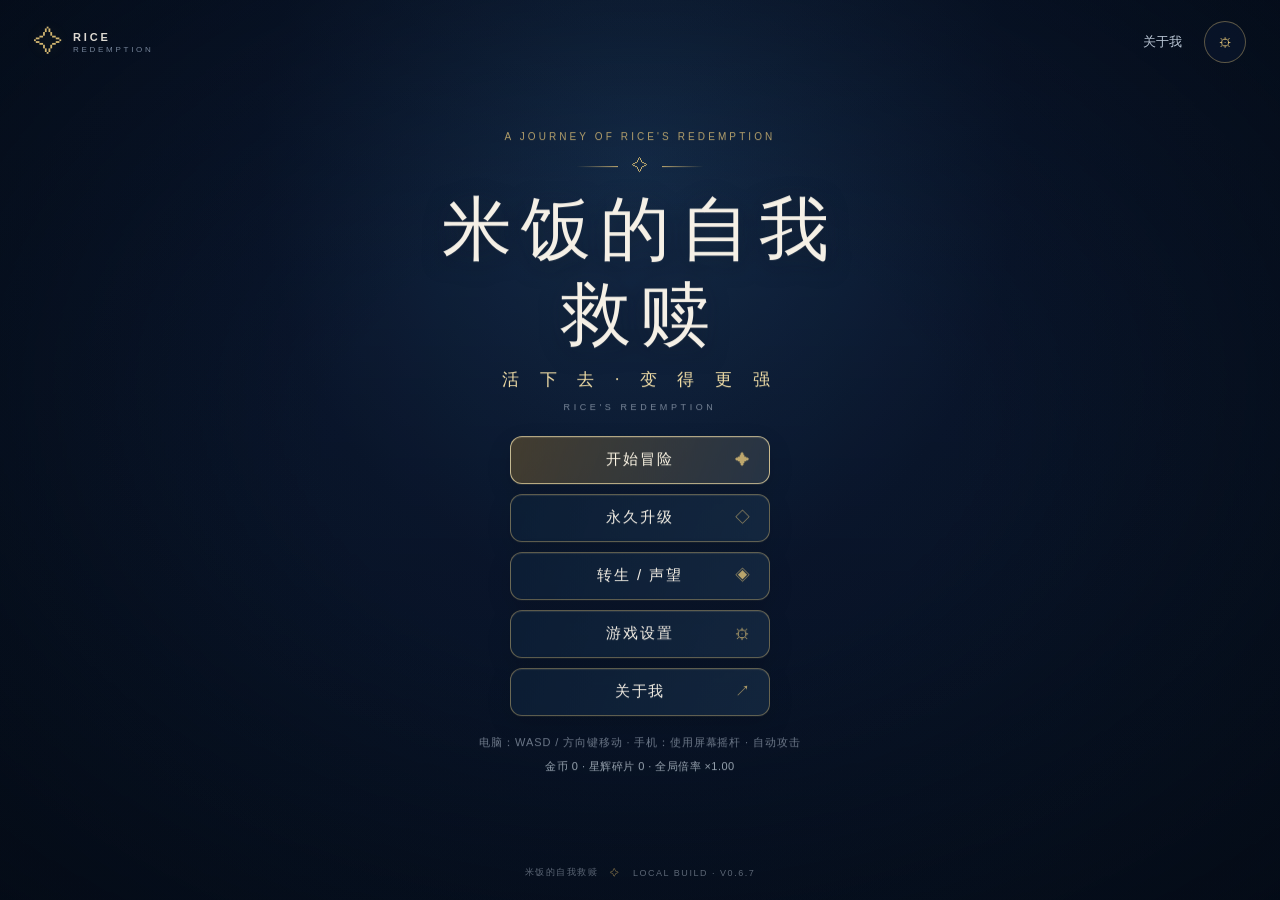
<file: index.html>
<!doctype html>
<html lang="zh-CN">
<head>
  <meta charset="utf-8">
  <meta name="viewport" content="width=device-width, initial-scale=1, maximum-scale=1, user-scalable=no, viewport-fit=cover">
  <meta name="apple-mobile-web-app-capable" content="yes">
  <meta name="apple-mobile-web-app-status-bar-style" content="black-translucent">
  <meta name="theme-color" content="#07111F">
  <meta name="description" content="米饭的自我救赎——随机升级构筑、召唤物冲撞与大运反击的生存游戏。">
  <title>米饭的自我救赎</title>
  <link rel="stylesheet" href="./styles.css">
  <script defer src="./js/save.js"></script>
  <script defer src="./js/entities.js"></script>
  <script defer src="./js/upgrades.js"></script>
  <script defer src="./js/audio.js"></script>
  <script defer src="./js/game.js"></script>
  <script defer src="./js/ui.js"></script>
  <script defer src="./js/main.js"></script>
</head>
<body>
  <canvas id="backgroundCanvas" class="background-canvas" aria-hidden="true"></canvas>
  <div class="ambient-vignette" aria-hidden="true"></div>

  <section class="orientation-prompt" aria-label="请横屏游玩">
    <div class="orientation-card">
      <div class="rotate-device-icon" aria-hidden="true"><span></span></div>
      <p class="eyebrow">LANDSCAPE RECOMMENDED</p>
      <h1>请将设备旋转至横屏</h1>
      <p class="orientation-description">《米饭的自我救赎》采用横屏全屏布局。横屏后可获得更宽阔的战场和更舒适的摇杆操作空间。</p>
      <button class="menu-button menu-button-primary orientation-action" type="button" data-action="landscape">
        <span>尝试横屏并进入全屏</span><span class="button-glyph" aria-hidden="true">↻</span>
      </button>
      <p class="orientation-footnote">若设备未自动旋转，请关闭系统的屏幕方向锁定，再手动横过手机。</p>
    </div>
  </section>

  <div class="site-shell">
    <header class="topbar">
      <a class="brand-mark" href="./index.html" aria-label="返回游戏首页">
        <span class="brand-symbol" aria-hidden="true">✧</span>
        <span class="brand-copy"><strong>RICE</strong><small>REDEMPTION</small></span>
      </a>
      <nav class="topnav" aria-label="主导航">
        <a href="./about.html">关于我</a>
        <button class="icon-button" type="button" data-action="settings" aria-label="打开设置" title="设置">⚙</button>
      </nav>
    </header>

    <main>
      <section id="menuScreen" class="menu-screen screen" aria-labelledby="gameTitle">
        <div class="menu-content">
          <p class="eyebrow">A JOURNEY OF RICE'S REDEMPTION</p>
          <div class="title-ornament" aria-hidden="true"><span></span> ✧ <span></span></div>
          <h1 id="gameTitle" class="game-title">米饭的自我救赎</h1>
          <p class="game-subtitle">活 下 去 · 变 得 更 强</p>
          <p class="title-en">RICE'S REDEMPTION</p>

          <div class="menu-buttons" aria-label="游戏菜单">
            <button class="menu-button menu-button-primary" type="button" data-action="start">
              <span>开始冒险</span><span class="button-glyph" aria-hidden="true">✦</span>
            </button>
            <button class="menu-button" type="button" data-action="shop">
              <span>永久升级</span><span class="button-glyph" aria-hidden="true">◇</span>
            </button>
            <button class="menu-button" type="button" data-action="prestige">
              <span>转生 / 声望</span><span class="button-glyph" aria-hidden="true">◈</span>
            </button>
            <button class="menu-button" type="button" data-action="settings">
              <span>游戏设置</span><span class="button-glyph" aria-hidden="true">⚙</span>
            </button>
            <a class="menu-button menu-link" href="./about.html">
              <span>关于我</span><span class="button-glyph" aria-hidden="true">↗</span>
            </a>
          </div>
          <p class="menu-hint">电脑：WASD / 方向键移动 · 手机：使用屏幕摇杆 · 自动攻击</p>
          <p id="menuSaveSummary" class="menu-save-summary">金币 0 · 星辉碎片 0 · 全局倍率 ×1.00</p>
        </div>
      </section>

      <section id="gameScreen" class="game-screen screen" hidden aria-label="游戏战斗场景">
        <div class="hud hud-top">
          <div class="hud-group hud-vitals">
            <div class="hud-stat"><span class="hud-label">生命</span><strong id="hudHealth">3 / 3</strong></div>
            <div id="hudHearts" class="heart-row" aria-label="剩余 3 颗心，共 3 颗心"><span class="heart-full">♥</span><span class="heart-full">♥</span><span class="heart-full">♥</span></div>
            <div class="hud-stat hud-exp-stat"><span class="hud-label">等级 <b id="hudLevel">1</b></span><strong id="hudExpText">0 / 20</strong></div>
            <div class="meter meter-exp"><span id="expFill" style="width:0%"></span></div>
          </div>
          <div class="hud-group hud-summary">
            <div class="hud-chip hud-gold-chip"><span>✧</span><strong id="hudGold">0</strong><small>本局金币</small><span id="hudGoldGain" class="hud-gold-gain" aria-live="polite"></span></div>
            <div class="hud-chip"><strong id="hudWave">01</strong><small>波次</small></div>
            <div class="hud-chip"><strong id="hudKills">0</strong><small>击杀</small></div>
            <div class="hud-chip hud-time-chip"><strong id="hudTime">00:00</strong><small>生存时间</small></div>
            <button class="icon-button pause-button" type="button" data-action="pause" aria-label="暂停游戏">Ⅱ</button>
          </div>
        </div>

        <div id="arenaFrame" class="arena-frame">
          <canvas id="gameCanvas" class="game-canvas" aria-label="米饭的自我救赎战斗画面"></canvas>
          <div id="moveJoystick" class="mobile-joystick" role="group" aria-label="触控移动摇杆">
            <span class="joystick-ring" aria-hidden="true"></span>
            <span id="joystickKnob" class="joystick-knob" aria-hidden="true"></span>
          </div>
          <div class="arena-caption"><span class="live-dot"></span> 生存试炼 · 自动射击已启用</div>
          <div class="arena-help">W A S D / 方向键 · 手机使用可自定义位置的轮盘</div>
        </div>

        <div class="hud hud-bottom">
          <div class="demo-controls">
            <span>移动：WASD / 方向键</span>
            <small>击败敌人收集星辉经验；升级随机出现射击、召唤物、聚怪流派词条，逐步构筑你的专精</small>
          </div>
          <div class="buff-count">已选祝福 <strong id="hudBuffs">0</strong></div>
        </div>
      </section>
    </main>

    <footer class="site-footer">
      <span>米饭的自我救赎</span>
      <span class="footer-separator">✧</span>
      <span>LOCAL BUILD · V0.6.7</span>
    </footer>
  </div>

  <!-- 设置弹窗 -->
  <div id="settingsModal" class="modal-backdrop" hidden>
    <section class="modal-panel settings-modal" role="dialog" aria-modal="true" aria-labelledby="settingsTitle">
      <button class="modal-close" type="button" data-action="close-settings" aria-label="关闭">×</button>
      <p class="eyebrow">SYSTEM SETTINGS</p>
      <h2 id="settingsTitle">游戏设置</h2>
      <div class="setting-row">
        <div><strong>总音量</strong><small>统一调整背景音乐与音效</small></div>
        <label class="range-wrap"><input id="volumeInput" type="range" min="0" max="100" step="1" value="100"><output id="volumeOutput">100%</output></label>
      </div>
      <div class="setting-row">
        <div><strong>背景音乐</strong><small>主菜单与战斗共用循环 BGM</small></div>
        <label class="range-wrap"><input id="bgmVolumeInput" type="range" min="0" max="100" step="1" value="15"><output id="bgmVolumeOutput">15%</output></label>
      </div>
      <div class="setting-row">
        <div><strong>游戏音效</strong><small>攻击、受击、升级与 Boss 提示</small></div>
        <label class="range-wrap"><input id="sfxVolumeInput" type="range" min="0" max="100" step="1" value="100"><output id="sfxVolumeOutput">100%</output></label>
      </div>
      <div class="setting-row">
        <div><strong>启用音频</strong><small>一键静音背景音乐和所有音效</small></div>
        <label class="switch"><input id="audioEnabledInput" type="checkbox" checked aria-label="启用背景音乐和游戏音效"><span></span></label>
      </div>
      <div class="setting-row"><div><strong>音效测试</strong><small>播放一段提示音，确认音效通道正常</small></div><button class="shop-buy" type="button" data-action="test-audio">试听音效</button></div>
      <p class="modal-footnote">浏览器限制自动播放。首次点击或按键后，背景音乐会开始循环；若没有 BGM，请确认已放入 assets/audio/bgm1.mp3。</p>
      <div class="setting-row">
        <div><strong>粒子特效</strong><small>控制背景与战斗粒子</small></div>
        <label class="switch"><input id="particlesInput" type="checkbox" checked><span></span></label>
      </div>
      <div class="setting-row">
        <div><strong>屏幕震动</strong><small>受击时的画面反馈</small></div>
        <label class="switch"><input id="shakeInput" type="checkbox" checked><span></span></label>
      </div>
      <div class="joystick-position-editor">
        <div class="joystick-editor-heading">
          <div><strong>移动轮盘位置</strong><small>拖动下方预览轮盘，调整手机战斗中的位置</small></div>
          <button class="text-button" type="button" data-action="reset-joystick-position">恢复默认</button>
        </div>
        <div id="joystickPreviewArea" class="joystick-preview-area" aria-label="移动轮盘位置预览">
          <span class="joystick-preview-label">战斗画面预览</span>
          <div id="joystickPreviewControl" class="joystick-preview-control" role="slider" aria-label="拖动调整移动轮盘位置" tabindex="0">
            <span></span>
          </div>
        </div>
        <small class="joystick-editor-note">位置会自动保存，并同步到实际战斗画面。建议避开血量、技能和暂停按钮。</small>
      </div>
      <div class="settings-actions">
        <button class="text-button" type="button" data-action="reset-save">重置本地存档</button>
        <button class="menu-button menu-button-primary compact-button" type="button" data-action="close-settings">完成</button>
      </div>
    </section>
  </div>

  <!-- 暂停弹窗 -->
  <div id="pauseModal" class="modal-backdrop" hidden>
    <section class="modal-panel pause-modal" role="dialog" aria-modal="true" aria-labelledby="pauseTitle">
      <p class="eyebrow">JOURNEY PAUSED</p>
      <h2 id="pauseTitle">旅途暂歇</h2>
      <p class="modal-description">战斗已暂停。继续试炼，或结束本局返回主菜单。</p>
      <button class="menu-button menu-button-primary" type="button" data-action="resume">继续战斗</button>
      <button class="menu-button" type="button" data-action="quit">放弃本局并返回</button>
    </section>
  </div>

  <!-- 死亡结算弹窗 -->
  <div id="settlementModal" class="modal-backdrop" hidden>
    <section class="modal-panel settlement-modal" role="dialog" aria-modal="true" aria-labelledby="settlementTitle">
      <p class="eyebrow">TRIAL COMPLETED</p>
      <h2 id="settlementTitle">试炼结束</h2>
      <p class="modal-description">旅途暂告一段落。收获已计入本地记录。</p>
      <div class="settlement-grid">
        <div class="settlement-stat"><small>生存时间</small><strong id="resultTime">00:00</strong></div>
        <div class="settlement-stat"><small>击败敌人</small><strong id="resultKills">0</strong></div>
        <div class="settlement-stat"><small>达到等级</small><strong id="resultLevel">1</strong></div>
        <div class="settlement-stat"><small>本局经验</small><strong id="resultExperience">0</strong></div>
        <div class="settlement-stat"><small>本局金币</small><strong id="resultGold">0</strong></div>
      </div>
      <div class="settlement-total">
        <span>累计金币</span><strong id="resultTotalGold">0</strong>
      </div>
      <div class="settlement-actions">
        <button class="menu-button menu-button-primary" type="button" data-action="retry">再次挑战</button>
        <button class="menu-button" type="button" data-action="settlement-menu">返回主菜单</button>
      </div>
    </section>
  </div>

  <!-- 升级三选一 -->
  <div id="upgradeModal" class="modal-backdrop upgrade-backdrop" hidden>
    <section class="modal-panel upgrade-modal" role="dialog" aria-modal="true" aria-labelledby="upgradeTitle">
      <p class="eyebrow">BLESSING OF THE STARS</p><h2 id="upgradeTitle">等级提升</h2><p id="upgradeSubtitle" class="modal-description">选择一项祝福，继续试炼</p>
      <div id="upgradeCards" class="upgrade-cards"></div>
      <div class="upgrade-actions"><span>剩余刷新次数：<strong id="upgradeRefreshCount">5</strong></span><button id="upgradeRefreshButton" class="menu-button compact-button" type="button" data-action="refresh-upgrade">刷新词条</button></div>
    </section>
  </div>
  <!-- Boss 宝箱奖励 -->
  <div id="chestRewardModal" class="modal-backdrop chest-reward-backdrop" hidden>
    <section class="modal-panel chest-reward-modal" role="dialog" aria-modal="true" aria-labelledby="chestRewardTitle">
      <p class="eyebrow">BOSS TREASURE</p><h2 id="chestRewardTitle">Boss 宝箱</h2>
      <p class="modal-description">拾取宝箱成功。选择一项奖励，继续你的冒险。</p>
      <div class="chest-reward-grid">
        <button class="upgrade-card chest-reward-card" type="button" data-action="chest-reward" data-reward="heal" style="--rarity:#F08B91;--path-color:#F08B91"><span class="upgrade-icon">♥</span><strong>生命补给</strong><small>立即恢复 2 颗心，不超过生命上限</small></button>
        <button class="upgrade-card chest-reward-card" type="button" data-action="chest-reward" data-reward="triple" style="--rarity:#C49AFF;--path-color:#C49AFF"><span class="upgrade-icon">✦</span><strong>星辉连选</strong><small>下次选择词条时，连续进行 3 次强化选择</small></button>
        <button class="upgrade-card chest-reward-card" type="button" data-action="chest-reward" data-reward="refresh" style="--rarity:#F3CD78;--path-color:#F3CD78"><span class="upgrade-icon">↻</span><strong>灵感重铸</strong><small>额外获得 3 次刷新词条机会</small></button>
      </div>
    </section>
  </div>
  <!-- 永久商店 -->
  <div id="shopModal" class="modal-backdrop" hidden><section class="modal-panel progression-modal" role="dialog" aria-modal="true" aria-labelledby="shopTitle">
    <button class="modal-close" type="button" data-action="close-shop" aria-label="关闭">×</button><p class="eyebrow">SANCTUARY OF GROWTH</p><h2 id="shopTitle">永久升级</h2><p class="modal-description">消耗金币强化冒险收益与初始战斗能力。离线收益升级可提高离线金币倍率，价格按等级指数增长。</p>
    <div class="shop-wallet">持有金币 <strong id="shopGold">0</strong></div><div id="shopCards" class="shop-cards"></div>
  </section></div>
  <!-- 转生 -->
  <div id="prestigeModal" class="modal-backdrop" hidden><section class="modal-panel progression-modal" role="dialog" aria-modal="true" aria-labelledby="prestigeTitle">
    <button class="modal-close" type="button" data-action="close-prestige" aria-label="关闭">×</button><p class="eyebrow">REBIRTH · ETERNAL LEGACY</p><h2 id="prestigeTitle">转生 / 声望</h2><p id="prestigeInfo" class="modal-description"></p>
    <button id="confirmPrestige" class="menu-button menu-button-primary" type="button" data-action="confirm-prestige">献上此世积累，换取星辉碎片</button>
  </section></div>
  <!-- 离线收益 -->
  <div id="offlineModal" class="modal-backdrop" hidden><section class="modal-panel pause-modal" role="dialog" aria-modal="true" aria-labelledby="offlineTitle">
    <p class="eyebrow">WELCOME BACK</p><h2 id="offlineTitle">星辰仍在运转</h2><p id="offlineInfo" class="modal-description"></p><button class="menu-button menu-button-primary" type="button" data-action="close-offline">收下馈赠</button>
  </section></div>
  <div id="toast" class="toast" role="status" aria-live="polite"></div>
</body>
</html>
</file>
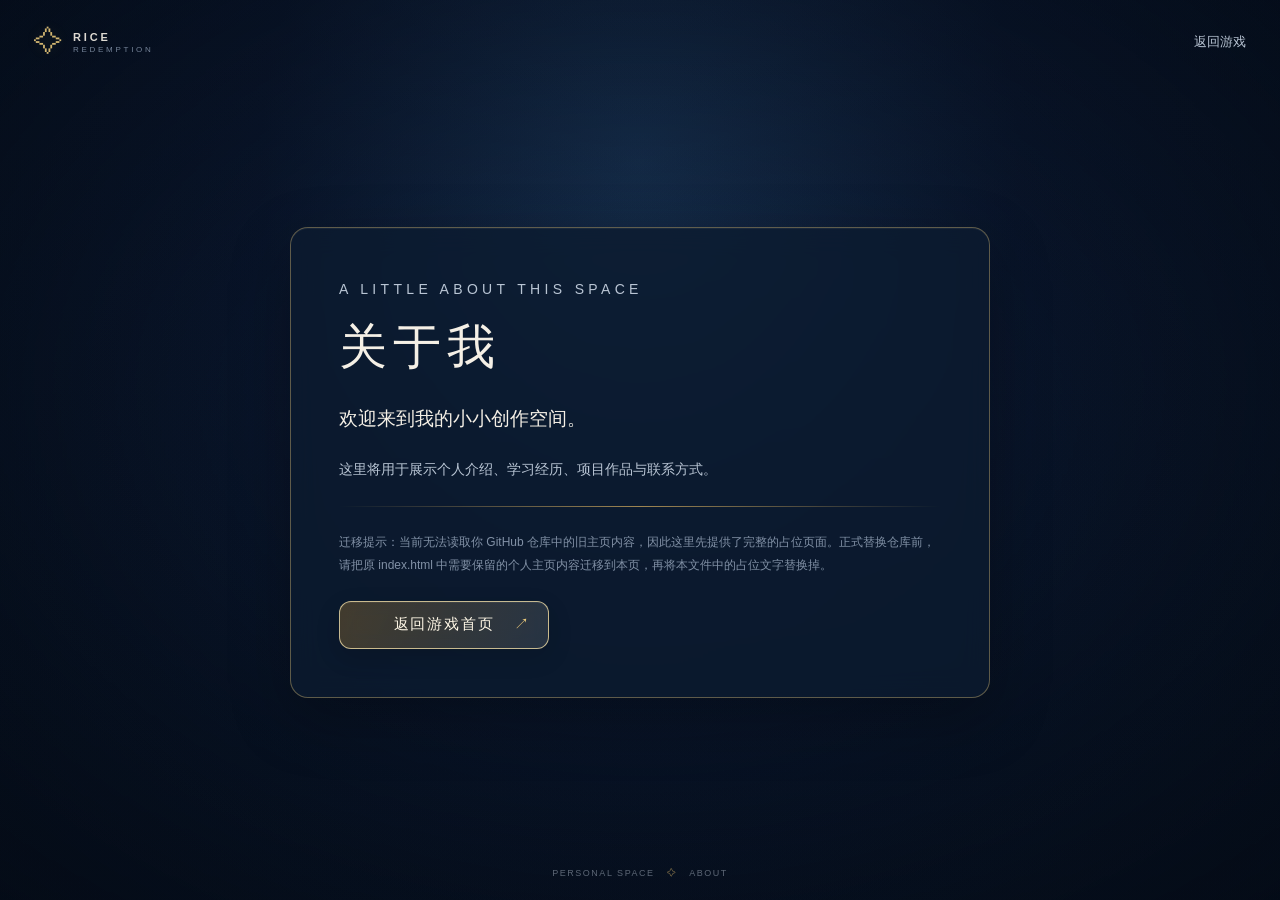
<file: about.html>
<!doctype html>
<html lang="zh-CN">
<head>
  <meta charset="utf-8">
  <meta name="viewport" content="width=device-width, initial-scale=1, viewport-fit=cover">
  <meta name="theme-color" content="#07111F">
  <title>关于我 · 米饭的自我救赎</title>
  <link rel="stylesheet" href="./styles.css">
</head>
<body class="about-body">
  <canvas id="backgroundCanvas" class="background-canvas" aria-hidden="true"></canvas>
  <div class="ambient-vignette" aria-hidden="true"></div>
  <div class="site-shell about-shell">
    <header class="topbar">
      <a class="brand-mark" href="./index.html" aria-label="返回游戏首页">
        <span class="brand-symbol" aria-hidden="true">✧</span>
        <span class="brand-copy"><strong>RICE</strong><small>REDEMPTION</small></span>
      </a>
      <nav class="topnav"><a href="./index.html">返回游戏</a></nav>
    </header>
    <main class="about-main">
      <section class="about-card glass-panel">
        <p class="eyebrow">A LITTLE ABOUT THIS SPACE</p>
        <h1>关于我</h1>
        <p class="about-lead">欢迎来到我的小小创作空间。</p>
        <p>这里将用于展示个人介绍、学习经历、项目作品与联系方式。</p>
        <div class="about-divider"></div>
        <p class="about-placeholder">迁移提示：当前无法读取你 GitHub 仓库中的旧主页内容，因此这里先提供了完整的占位页面。正式替换仓库前，请把原 index.html 中需要保留的个人主页内容迁移到本页，再将本文件中的占位文字替换掉。</p>
        <a class="menu-button menu-button-primary about-back" href="./index.html">返回游戏首页 <span>↗</span></a>
      </section>
    </main>
    <footer class="site-footer"><span>PERSONAL SPACE</span><span class="footer-separator">✧</span><span>ABOUT</span></footer>
  </div>
  <script defer src="./js/game.js"></script>
  <script defer src="./js/about.js"></script>
</body>
</html>
</file>
<file: styles.css>
:root {
  color-scheme: dark;
  --bg-deep: #07111F;
  --bg-primary: #0B1830;
  --bg-secondary: #142744;
  --panel-bg: rgba(12, 27, 48, .78);
  --panel-hover: rgba(32, 55, 84, .92);
  --gold-primary: #E8C87A;
  --gold-bright: #F3DFA8;
  --gold-dark: #9F8652;
  --gold-border: rgba(232, 200, 122, .38);
  --gold-glow: rgba(232, 200, 122, .22);
  --text-primary: #F5F0E6;
  --text-secondary: #B9C5D4;
  --text-muted: #8291A6;
  --rarity-common: #A7B0BA;
  --rarity-rare: #58B9F6;
  --rarity-epic: #B68AFF;
  --rarity-legendary: #F0C56A;
  --font-display: "Noto Serif SC", "Songti SC", "STSong", "SimSun", serif;
  --font-body: "PingFang SC", "Microsoft YaHei", "Noto Sans SC", sans-serif;
  --font-numeric: "Bahnschrift", "DIN Alternate", "Roboto", sans-serif;
  --radius-sm: 8px;
  --radius-md: 14px;
  --radius-lg: 18px;
  --transition-fast: 150ms ease;
  --transition-normal: 200ms ease;
  --safe-top: env(safe-area-inset-top, 0px);
  --safe-right: env(safe-area-inset-right, 0px);
  --safe-bottom: env(safe-area-inset-bottom, 0px);
  --safe-left: env(safe-area-inset-left, 0px);
}

* { box-sizing: border-box; }
html { min-height: 100%; background: var(--bg-deep); }
body {
  min-width: 320px;
  min-height: 100vh;
  margin: 0;
  overflow-x: hidden;
  color: var(--text-primary);
  background: radial-gradient(ellipse at 50% 18%, #183252 0%, var(--bg-primary) 42%, var(--bg-deep) 100%);
  font-family: var(--font-body);
  -webkit-font-smoothing: antialiased;
}
button, input { font: inherit; }
button, a { -webkit-tap-highlight-color: transparent; }
button { color: inherit; }
a { color: inherit; text-decoration: none; }
[hidden] { display: none !important; }

.background-canvas {
  position: fixed;
  z-index: 0;
  inset: 0;
  width: 100%;
  height: 100%;
  pointer-events: none;
}
.ambient-vignette {
  position: fixed;
  z-index: 1;
  inset: 0;
  pointer-events: none;
  background: radial-gradient(ellipse at center, transparent 35%, rgba(3, 9, 19, .58) 100%),
              linear-gradient(180deg, rgba(5, 13, 26, .12), rgba(5, 13, 26, .34));
}
.site-shell {
  position: relative;
  z-index: 2;
  display: flex;
  flex-direction: column;
  width: min(100%, 1600px);
  min-height: 100vh;
  min-height: 100dvh;
  margin: 0 auto;
  padding: max(18px, var(--safe-top)) max(34px, var(--safe-right)) max(14px, var(--safe-bottom)) max(34px, var(--safe-left));
}
.topbar { display: flex; align-items: center; justify-content: space-between; min-height: 48px; }
.brand-mark { display: inline-flex; align-items: center; gap: 10px; opacity: .9; }
.brand-symbol { color: var(--gold-primary); font-size: 29px; line-height: 1; text-shadow: 0 0 18px var(--gold-glow); }
.brand-copy { display: grid; gap: 2px; letter-spacing: .18em; }
.brand-copy strong { font-family: var(--font-numeric); font-size: 11px; font-weight: 600; }
.brand-copy small { color: var(--text-muted); font-family: var(--font-numeric); font-size: 8px; letter-spacing: .34em; }
.topnav { display: flex; align-items: center; gap: 22px; color: var(--text-secondary); font-size: 13px; }
.topnav a { transition: color var(--transition-fast); }
.topnav a:hover { color: var(--gold-bright); }
.icon-button {
  display: inline-grid;
  width: 42px;
  height: 42px;
  place-items: center;
  border: 1px solid var(--gold-border);
  border-radius: 50%;
  color: var(--gold-primary);
  background: rgba(11, 24, 48, .56);
  cursor: pointer;
  transition: background var(--transition-fast), transform var(--transition-fast), border-color var(--transition-fast);
}
.icon-button:hover { transform: rotate(18deg); border-color: var(--gold-primary); background: rgba(232, 200, 122, .12); }

main { display: flex; flex: 1; min-height: 0; }
.screen { width: 100%; }
.menu-screen { display: grid; place-items: center; padding: 28px 0 42px; }
.menu-content { display: flex; flex-direction: column; align-items: center; width: min(100%, 470px); text-align: center; transform: translateY(-1.5%); }
.eyebrow { margin: 0 0 12px; color: rgba(232, 200, 122, .76); font-family: var(--font-numeric); font-size: 10px; letter-spacing: .31em; }
.title-ornament { display: flex; align-items: center; gap: 14px; margin: 3px 0 12px; color: var(--gold-primary); font-size: 16px; opacity: .85; }
.title-ornament span { width: 42px; height: 1px; background: linear-gradient(90deg, transparent, var(--gold-primary)); }
.title-ornament span:last-child { transform: rotate(180deg); }
.game-title { margin: 0; color: var(--text-primary); font-family: var(--font-display); font-size: clamp(48px, 6vw, 70px); font-weight: 500; letter-spacing: .13em; line-height: 1.22; text-shadow: 0 4px 22px rgba(4, 12, 25, .55), 0 0 32px rgba(194, 213, 236, .1); }
.game-subtitle { margin: 10px 0 2px; color: var(--gold-bright); font-family: var(--font-display); font-size: 17px; letter-spacing: .48em; }
.title-en { margin: 9px 0 24px; color: rgba(185, 197, 212, .62); font-family: var(--font-numeric); font-size: 9px; letter-spacing: .4em; }
.menu-buttons { display: flex; flex-direction: column; gap: 10px; width: min(260px, 76vw); }
.menu-button {
  position: relative;
  display: flex;
  min-height: 48px;
  align-items: center;
  justify-content: center;
  gap: 12px;
  padding: 10px 18px;
  border: 1px solid rgba(232, 200, 122, .42);
  border-radius: 12px;
  color: var(--text-primary);
  background: linear-gradient(110deg, rgba(13, 31, 54, .84), rgba(24, 45, 70, .72));
  box-shadow: inset 0 1px rgba(255, 255, 255, .055), 0 8px 24px rgba(0, 0, 0, .13);
  font-size: 15px;
  letter-spacing: .12em;
  cursor: pointer;
  transition: transform var(--transition-normal), border-color var(--transition-normal), background var(--transition-normal), box-shadow var(--transition-normal);
  backdrop-filter: blur(10px);
  -webkit-backdrop-filter: blur(10px);
}
.menu-button:hover, .menu-button:focus-visible { transform: translateY(-2px); border-color: var(--gold-primary); background: linear-gradient(110deg, rgba(29, 52, 78, .95), rgba(31, 56, 83, .9)); box-shadow: 0 0 22px rgba(232, 200, 122, .12), inset 0 1px rgba(255,255,255,.09); outline: none; }
.menu-button:active { transform: translateY(0); }
.menu-button-primary { color: #FFF8E7; border-color: rgba(243, 223, 168, .78); background: linear-gradient(110deg, rgba(107, 86, 47, .58), rgba(44, 57, 73, .84)); }
.menu-button-primary:hover { background: linear-gradient(110deg, rgba(135, 108, 58, .64), rgba(48, 67, 88, .95)); }
.button-glyph { position: absolute; right: 17px; color: var(--gold-primary); font-size: 15px; opacity: .78; }
.menu-link { text-decoration: none; }
.menu-hint { margin: 19px 0 0; color: rgba(185, 197, 212, .58); font-size: 11px; letter-spacing: .08em; }
.site-footer { display: flex; justify-content: center; align-items: center; gap: 12px; min-height: 27px; color: rgba(185, 197, 212, .48); font-family: var(--font-numeric); font-size: 9px; letter-spacing: .17em; }
.footer-separator { color: var(--gold-dark); }

.game-screen { display: flex; flex-direction: column; gap: 16px; padding: 18px 0 20px; }
.hud { display: flex; align-items: center; justify-content: space-between; gap: 18px; }
.hud-group { display: flex; align-items: center; gap: 15px; }
.hud-vitals { display: grid; grid-template-columns: auto minmax(100px, 220px); align-items: center; gap: 5px 12px; width: min(52%, 410px); }
.hud-stat { display: flex; align-items: baseline; justify-content: space-between; gap: 12px; min-width: 104px; }
.hud-stat strong, .hud-chip strong { font-family: var(--font-numeric); font-size: 14px; font-variant-numeric: tabular-nums; }
.hud-label, .hud-chip small { color: var(--text-muted); font-size: 10px; }
.hud-exp-stat { grid-column: 1; }
.meter { height: 7px; overflow: hidden; border: 1px solid rgba(255,255,255,.08); border-radius: 99px; background: rgba(3, 10, 21, .68); }
.meter span { display: block; height: 100%; border-radius: inherit; transition: width 200ms ease; }
.meter-health span { background: linear-gradient(90deg, #B75B61, #E68B83); }
.meter-exp span { background: linear-gradient(90deg, #4FC3F7, #B3E5FC); }
.hud-summary { margin-left: auto; }
.hud-chip { display: grid; grid-template-columns: auto auto; align-items: center; column-gap: 5px; min-width: 55px; }
.hud-chip span { color: var(--gold-primary); }
.hud-gold-chip { position: relative; }
.hud-gold-gain { position: absolute; z-index: 4; top: -14px; right: -4px; color: var(--gold-bright) !important; font-family: var(--font-numeric); font-size: 12px; font-weight: 800; line-height: 1; opacity: 0; pointer-events: none; white-space: nowrap; text-shadow: 0 2px 8px rgba(0,0,0,.8), 0 0 12px rgba(243,223,168,.5); }
.hud-gold-gain.is-active { animation: hud-gold-gain-float 900ms cubic-bezier(.18,.72,.3,1) both; }
@keyframes hud-gold-gain-float { 0% { opacity: 0; transform: translate(0, 7px) scale(.82); } 18% { opacity: 1; transform: translate(0, 0) scale(1.08); } 100% { opacity: 0; transform: translate(8px, -25px) scale(1); } }
.hud-chip small { grid-column: 2; }
.pause-button { width: 38px; height: 38px; font-size: 16px; }
.arena-frame { position: relative; flex: 1; min-height: 310px; overflow: hidden; border: 1px solid rgba(232, 200, 122, .34); border-radius: 18px; background: radial-gradient(ellipse at center, rgba(29, 64, 91, .7), rgba(7, 17, 31, .96)); box-shadow: 0 20px 55px rgba(0,0,0,.22), inset 0 0 55px rgba(79,195,247,.045); }
.game-canvas { display: block; width: 100%; height: 100%; min-height: 310px; }
.arena-caption { position: absolute; top: 14px; left: 16px; color: rgba(185,197,212,.65); font-size: 10px; letter-spacing: .08em; pointer-events: none; }
.live-dot { display: inline-block; width: 6px; height: 6px; margin-right: 6px; border-radius: 50%; background: #80CBC4; box-shadow: 0 0 9px #80CBC4; }
.arena-center-note { position: absolute; inset: 0; display: flex; flex-direction: column; align-items: center; justify-content: center; gap: 8px; pointer-events: none; text-align: center; text-shadow: 0 2px 12px #07111F; }
.note-sigil { color: var(--gold-primary); font-size: 34px; opacity: .75; text-shadow: 0 0 22px var(--gold-glow); }
.arena-center-note strong { font-family: var(--font-display); font-size: 21px; font-weight: 500; letter-spacing: .12em; }
.arena-center-note small { color: var(--text-muted); font-size: 11px; }
.hud-bottom { min-height: 48px; }
.demo-controls { display: grid; gap: 3px; margin-left: auto; text-align: right; color: var(--text-secondary); font-size: 11px; }
.demo-controls small { color: var(--text-muted); font-size: 10px; }

.modal-backdrop { position: fixed; z-index: 10; inset: 0; display: grid; place-items: center; padding: max(20px, var(--safe-top)) max(16px, var(--safe-right)) max(20px, var(--safe-bottom)) max(16px, var(--safe-left)); background: rgba(3, 8, 17, .72); backdrop-filter: blur(9px); -webkit-backdrop-filter: blur(9px); }
.modal-panel { position: relative; width: min(100%, 620px); max-height: calc(100dvh - var(--safe-top) - var(--safe-bottom) - 40px); overflow-y: auto; padding: 34px; border: 1px solid rgba(232,200,122,.56); border-radius: 18px; background: linear-gradient(145deg, rgba(20,39,65,.97), rgba(8,20,37,.97)); box-shadow: 0 25px 90px rgba(0,0,0,.5), 0 0 35px rgba(232,200,122,.08); }
.modal-panel h2 { margin: 0; color: var(--text-primary); font-family: var(--font-display); font-size: 29px; font-weight: 500; letter-spacing: .1em; }
.modal-description { max-width: 490px; margin: 12px 0 23px; color: var(--text-secondary); font-size: 13px; line-height: 1.8; }
.modal-close { position: absolute; top: 13px; right: 15px; display: grid; width: 36px; height: 36px; place-items: center; border: 1px solid rgba(232,200,122,.24); border-radius: 50%; color: var(--text-secondary); background: transparent; font-size: 23px; cursor: pointer; }
.modal-close:hover { color: var(--gold-bright); border-color: var(--gold-primary); }
.modal-footnote { margin: 18px 0 0; color: var(--text-muted); font-size: 11px; line-height: 1.6; }
.settings-modal { width: min(100%, 540px); }
.setting-row { display: flex; align-items: center; justify-content: space-between; gap: 20px; padding: 19px 0; border-bottom: 1px solid rgba(232,200,122,.13); }
.setting-row > div { display: grid; gap: 5px; }
.setting-row strong { font-size: 13px; font-weight: 500; }
.setting-row small { color: var(--text-muted); font-size: 10px; }
.range-wrap { display: flex; align-items: center; gap: 12px; width: min(230px, 52%); }
.range-wrap input { width: 100%; accent-color: var(--gold-primary); }
.range-wrap output { width: 38px; color: var(--gold-bright); font-family: var(--font-numeric); font-size: 12px; text-align: right; }
.switch { position: relative; display: inline-block; width: 42px; height: 24px; flex: 0 0 auto; }
.switch input { width: 1px; height: 1px; opacity: 0; }
.switch span { position: absolute; inset: 0; border: 1px solid rgba(185,197,212,.3); border-radius: 99px; background: rgba(7,17,31,.8); cursor: pointer; transition: background var(--transition-fast), border-color var(--transition-fast); }
.switch span::before { position: absolute; top: 3px; left: 3px; width: 16px; height: 16px; border-radius: 50%; background: var(--text-muted); content: ""; transition: transform var(--transition-fast), background var(--transition-fast); }
.switch input:checked + span { border-color: var(--gold-primary); background: rgba(232,200,122,.2); }
.switch input:checked + span::before { transform: translateX(18px); background: var(--gold-primary); }
.switch input:focus-visible + span { outline: 2px solid var(--gold-bright); outline-offset: 3px; }
.settings-actions { display: flex; align-items: center; justify-content: space-between; gap: 15px; padding-top: 23px; }
.text-button { padding: 9px 0; border: 0; color: #D99491; background: transparent; font-size: 12px; cursor: pointer; }
.text-button:hover { color: #FFC1B8; text-decoration: underline; }
.compact-button { min-height: 42px; padding-inline: 25px; font-size: 13px; }
.pause-modal { display: flex; flex-direction: column; align-items: center; width: min(100%, 420px); text-align: center; }
.pause-modal .modal-description { margin-bottom: 22px; }
.pause-modal .menu-button { width: min(100%, 250px); margin-top: 9px; }
.toast { position: fixed; z-index: 20; bottom: max(28px, calc(var(--safe-bottom) + 16px)); left: 50%; max-width: min(90vw, 460px); padding: 11px 18px; transform: translate(-50%, 15px); border: 1px solid var(--gold-border); border-radius: 999px; color: var(--text-primary); background: rgba(9,23,41,.94); box-shadow: 0 10px 35px rgba(0,0,0,.3); font-size: 12px; opacity: 0; pointer-events: none; transition: opacity 180ms ease, transform 180ms ease; text-align: center; }
.toast.is-visible { transform: translate(-50%, 0); opacity: 1; }

.about-main { display: grid; flex: 1; place-items: center; padding: 50px 0; }
.glass-panel { border: 1px solid var(--gold-border); border-radius: var(--radius-lg); background: var(--panel-bg); box-shadow: 0 20px 60px rgba(0,0,0,.25), inset 0 1px rgba(255,255,255,.05); backdrop-filter: blur(14px); -webkit-backdrop-filter: blur(14px); }
.about-card { width: min(100%, 700px); padding: clamp(25px, 5vw, 48px); }
.about-card h1 { margin: 0 0 22px; font-family: var(--font-display); font-size: clamp(34px, 5vw, 48px); font-weight: 500; letter-spacing: .12em; }
.about-card p { color: var(--text-secondary); font-size: 14px; line-height: 1.9; }
.about-card .about-lead { color: var(--text-primary); font-family: var(--font-display); font-size: 19px; }
.about-divider { width: 100%; height: 1px; margin: 24px 0; background: linear-gradient(90deg, transparent, var(--gold-dark), transparent); }
.about-card .about-placeholder { color: var(--text-muted); font-size: 12px; }
.about-back { width: 210px; margin-top: 24px; }
.about-back span { position: absolute; right: 17px; color: var(--gold-primary); }

@media (max-width: 767px) {
  .site-shell { padding: max(12px, var(--safe-top)) max(16px, var(--safe-right)) max(10px, var(--safe-bottom)) max(16px, var(--safe-left)); }
  .topbar { min-height: 42px; }
  .brand-symbol { font-size: 25px; }
  .menu-screen { padding: 25px 0 35px; }
  .menu-content { transform: none; }
  .eyebrow { font-size: 9px; }
  .game-title { font-size: clamp(39px, 10vw, 54px); }
  .game-subtitle { font-size: 14px; }
  .title-en { margin-bottom: 20px; }
  .menu-buttons { width: min(270px, 84vw); gap: 9px; }
  .menu-button { min-height: 46px; font-size: 14px; }
  .game-screen { gap: 10px; padding: 12px 0; }
  .hud { gap: 8px; }
  .hud-vitals { width: 53%; grid-template-columns: auto minmax(70px, 1fr); gap: 5px 7px; }
  .hud-stat { min-width: 80px; gap: 5px; }
  .hud-stat strong { font-size: 11px; }
  .hud-label { font-size: 9px; }
  .hud-summary { gap: 7px; }
  .hud-chip { min-width: 39px; column-gap: 3px; }
  .hud-chip strong { font-size: 12px; }
  .hud-chip small { font-size: 9px; }
  .pause-button { width: 34px; height: 34px; }
  .arena-frame { min-height: min(54vh, 500px); }
  .game-canvas { min-height: min(54vh, 500px); }
  .arena-center-note { padding: 0 20px; }
  .arena-center-note strong { font-size: 18px; }
  .arena-center-note small { max-width: 280px; font-size: 10px; line-height: 1.6; }
  .hud-bottom { flex-wrap: wrap; }
  .demo-controls { width: 100%; margin: 4px 0 0; text-align: left; }
  .site-footer { font-size: 8px; }
  .modal-panel { padding: 28px 20px 22px; border-radius: 16px; }
  .modal-panel h2 { font-size: 24px; }
  .about-main { padding: 30px 0; }
}
@media (max-width: 380px) {
  .hud-summary { gap: 4px; }
  .hud-chip { min-width: 34px; }
  .game-title { letter-spacing: .08em; }
}
@media (max-height: 560px) and (orientation: landscape) {
  .site-shell { padding-top: max(8px, var(--safe-top)); padding-bottom: max(6px, var(--safe-bottom)); }
  .topbar { min-height: 34px; }
  .menu-screen { padding: 6px 0; }
  .game-title { font-size: 36px; }
  .title-ornament { margin: 0 0 3px; }
  .title-en { margin: 4px 0 10px; }
  .menu-buttons { display: grid; grid-template-columns: repeat(2, 1fr); width: min(440px, 80vw); gap: 6px; }
  .menu-button { min-height: 36px; padding: 6px 12px; font-size: 12px; }
  .menu-hint { margin-top: 8px; }
  .site-footer { min-height: 18px; }
  .game-screen { padding: 5px 0; gap: 6px; }
  .arena-frame, .game-canvas { min-height: 180px; }
  .modal-panel { max-height: calc(100dvh - 20px); padding: 18px 22px; }
}
@media (prefers-reduced-motion: reduce) {
  *, *::before, *::after { scroll-behavior: auto !important; animation-duration: .01ms !important; animation-iteration-count: 1 !important; transition-duration: .01ms !important; }
}

/* =========================
   阶段 3：真实战斗 HUD 与死亡结算
========================= */

.arena-frame {
  min-height: 360px;
  touch-action: none;
}

.game-canvas {
  min-height: 360px;
}

.arena-caption {
  z-index: 2;
}

.arena-help {
  position: absolute;
  right: 15px;
  bottom: 13px;
  padding: 6px 10px;
  border: 1px solid rgba(232, 200, 122, .18);
  border-radius: 999px;
  color: rgba(220, 232, 244, .68);
  background: rgba(5, 14, 26, .44);
  font-family: var(--font-numeric);
  font-size: 10px;
  letter-spacing: .08em;
  pointer-events: none;
}

.hud-time-chip {
  min-width: 64px;
}

.hud-time-chip strong {
  color: var(--gold-bright);
}

.hud-exp-stat .hud-label b {
  margin-left: 3px;
  color: var(--text-primary);
  font-family: var(--font-numeric);
  font-weight: 600;
}


.settlement-modal {
  width: min(100%, 510px);
  text-align: center;
}

.settlement-modal h2 {
  font-size: 31px;
}

.settlement-modal .modal-description {
  margin: 10px auto 22px;
}

.settlement-grid {
  display: grid;
  grid-template-columns: repeat(2, minmax(0, 1fr));
  gap: 10px;
  margin: 18px 0;
}

.settlement-stat {
  display: grid;
  gap: 7px;
  padding: 15px 10px;
  border: 1px solid rgba(232, 200, 122, .2);
  border-radius: 12px;
  background: rgba(6, 17, 31, .52);
}

.settlement-stat small {
  color: var(--text-muted);
  font-size: 11px;
}

.settlement-stat strong {
  color: var(--text-primary);
  font-family: var(--font-numeric);
  font-size: 24px;
  font-variant-numeric: tabular-nums;
}

.settlement-stat:last-child strong {
  color: var(--gold-bright);
}

.settlement-total {
  display: flex;
  align-items: center;
  justify-content: space-between;
  gap: 15px;
  margin: 4px 0 20px;
  padding: 13px 15px;
  border-top: 1px solid rgba(232, 200, 122, .24);
  border-bottom: 1px solid rgba(232, 200, 122, .24);
  color: var(--text-secondary);
  font-size: 12px;
}

.settlement-total strong {
  color: var(--gold-bright);
  font-family: var(--font-numeric);
  font-size: 20px;
  font-variant-numeric: tabular-nums;
}

.settlement-actions {
  display: grid;
  gap: 9px;
  width: min(100%, 280px);
  margin: 0 auto;
}

.settlement-actions .menu-button {
  width: 100%;
}

@media (max-width: 767px) {
  .arena-frame,
  .game-canvas {
    min-height: min(58vh, 520px);
  }

  .hud-time-chip {
    display: none;
  }

  .hud-vitals {
    width: 48%;
  }

  .hud-summary {
    gap: 5px;
  }

  .hud-chip {
    min-width: 35px;
  }

  .hud-chip strong {
    font-size: 11px;
  }

  .arena-help {
    right: 8px;
    bottom: 8px;
    font-size: 9px;
  }

  .settlement-modal {
    padding: 26px 18px 20px;
  }

  .settlement-stat strong {
    font-size: 21px;
  }
}

@media (max-width: 380px) {
  .hud-chip:nth-child(2) {
    display: none;
  }

  .hud-vitals {
    width: 52%;
  }

  .hud-stat strong {
    font-size: 10px;
  }

  .arena-frame,
  .game-canvas {
    min-height: 52vh;
  }
}

@media (max-height: 560px) and (orientation: landscape) {
  .arena-frame,
  .game-canvas {
    min-height: 190px;
  }
}

/* ==========================================================
   视口适配修复：确保主菜单与战斗画面完整限制在屏幕内
   适用于桌面、窄屏手机、平板及手机横屏。
========================================================== */

html,
body:not(.about-body) {
  width: 100%;
  height: 100%;
  min-height: 0;
}

body:not(.about-body) {
  height: 100vh;
  height: 100dvh;
  overflow: hidden;
}

body:not(.about-body) .site-shell {
  width: min(100%, 1600px);
  height: 100vh;
  height: 100dvh;
  min-height: 0;
  overflow: hidden;
}

body:not(.about-body) .topbar,
body:not(.about-body) .site-footer {
  flex: 0 0 auto;
}

body:not(.about-body) main {
  flex: 1 1 auto;
  min-width: 0;
  min-height: 0;
  overflow: hidden;
}

body:not(.about-body) .screen {
  min-width: 0;
  min-height: 0;
}

/* 主菜单在短屏上允许内部滚动，不把整个网页撑高。 */
body:not(.about-body) .menu-screen {
  min-height: 0;
  overflow-x: hidden;
  overflow-y: auto;
  align-content: center;
  padding: clamp(8px, 2.2vh, 22px) 0;
}

.menu-content {
  max-width: 100%;
  padding: 8px 0;
}

/* 战斗界面使用固定视口中的弹性三段布局：HUD / 竞技场 / 底部信息。 */
body:not(.about-body) .game-screen {
  flex: 1 1 auto;
  min-width: 0;
  min-height: 0;
  height: 100%;
  overflow: hidden;
  padding: clamp(6px, 1.6vh, 16px) 0;
  gap: clamp(6px, 1.2vh, 12px);
}

.game-screen > .hud {
  flex: 0 0 auto;
  min-width: 0;
}

.game-screen .arena-frame {
  flex: 1 1 0;
  width: 100%;
  height: 0;
  min-width: 0;
  min-height: 0;
  overflow: hidden;
}

.game-screen .game-canvas {
  display: block;
  width: 100%;
  height: 100%;
  min-width: 0;
  min-height: 0;
}

.hud-top,
.hud-bottom {
  min-width: 0;
}

.hud-vitals,
.hud-summary,
.hud-chip,
.hud-stat {
  min-width: 0;
}

/* 对话框只在自身内部滚动。 */
.modal-backdrop {
  min-height: 0;
  overflow-y: auto;
  overscroll-behavior: contain;
}

.modal-panel {
  width: min(100%, 620px);
  min-height: 0;
  flex: 0 1 auto;
  overscroll-behavior: contain;
}

/* 平板和手机：HUD 改为上下两行，避免顶部横向挤出。 */
@media (max-width: 767px) {
  body:not(.about-body) .site-shell {
    padding-top: max(8px, var(--safe-top));
    padding-right: max(12px, var(--safe-right));
    padding-bottom: max(7px, var(--safe-bottom));
    padding-left: max(12px, var(--safe-left));
  }

  body:not(.about-body) .topbar {
    min-height: 38px;
  }

  body:not(.about-body) .site-footer {
    min-height: 20px;
  }

  body:not(.about-body) .game-screen {
    padding: 6px 0;
    gap: 7px;
  }

  .game-screen .hud-top {
    display: grid;
    grid-template-columns: minmax(0, 1fr);
    gap: 7px;
  }

  .game-screen .hud-vitals {
    display: grid;
    grid-template-columns: 58px minmax(0, 1fr);
    width: 100%;
    gap: 4px 8px;
  }

  .game-screen .hud-stat {
    min-width: 0;
    gap: 5px;
  }

  .game-screen .hud-summary {
    display: flex;
    grid-row: 2;
    justify-content: space-between;
    width: 100%;
    margin-left: 0;
    gap: 7px;
  }

  .game-screen .hud-chip {
    min-width: 36px;
  }

  .game-screen .pause-button {
    flex: 0 0 34px;
    width: 34px;
    height: 34px;
  }

  .game-screen .arena-frame {
    min-height: 0;
  }

  .game-screen .game-canvas {
    min-height: 0;
  }

  .game-screen .hud-bottom {
    min-height: 36px;
    flex-wrap: nowrap;
    gap: 8px;
  }




  .game-screen .demo-controls {
    display: none;
  }

  .game-screen .arena-help {
    right: 8px;
    bottom: 8px;
    max-width: calc(100% - 16px);
    font-size: 9px;
  }

  .menu-screen {
    padding: 8px 0;
  }

  .game-title {
    font-size: clamp(36px, 9vw, 52px);
  }

  .title-en {
    margin-bottom: 16px;
  }
}

/* 极窄手机：减少次要 HUD 信息，保证暂停按钮与数值始终可见。 */
@media (max-width: 380px) {
  .game-screen .hud-chip:nth-child(2) {
    display: none;
  }

  .game-screen .hud-vitals {
    grid-template-columns: 52px minmax(0, 1fr);
    width: 100%;
  }

  .game-screen .hud-stat strong {
    font-size: 10px;
  }


}

/* 短屏 / 横屏设备：缩小装饰空间，把更多高度留给竞技场。 */
@media (max-height: 650px) {
  body:not(.about-body) .site-shell {
    padding-top: max(6px, var(--safe-top));
    padding-bottom: max(5px, var(--safe-bottom));
  }

  body:not(.about-body) .topbar {
    min-height: 34px;
  }

  body:not(.about-body) .site-footer {
    min-height: 17px;
  }

  body:not(.about-body) .game-screen {
    padding: 4px 0;
    gap: 5px;
  }

  .game-screen .hud-top {
    gap: 4px;
  }

  .game-screen .hud-summary {
    gap: 5px;
  }

  .game-screen .hud-bottom {
    min-height: 32px;
  }

  .menu-screen {
    padding: 4px 0;
  }

  .menu-content {
    padding: 2px 0;
  }

  .menu-content .eyebrow {
    margin-bottom: 5px;
  }

  .title-ornament {
    margin: 0 0 4px;
  }

  .game-title {
    font-size: clamp(34px, 5vw, 48px);
  }

  .game-subtitle {
    margin-top: 4px;
  }

  .title-en {
    margin: 4px 0 10px;
  }

  .menu-buttons {
    gap: 6px;
  }

  .menu-buttons .menu-button {
    min-height: 38px;
    padding-top: 6px;
    padding-bottom: 6px;
  }

  .menu-hint {
    margin-top: 8px;
  }
}

@media (max-height: 430px) and (orientation: landscape) {
  .game-screen .hud-bottom {
    display: none;
  }

  .game-screen .arena-caption {
    top: 7px;
    left: 9px;
  }

  .game-screen .arena-help {
    bottom: 6px;
  }

  .game-screen .hud-vitals {
    grid-template-columns: 54px minmax(70px, 150px);
  }

  .game-screen .hud-summary {
    gap: 5px;
  }

  .game-screen .hud-chip small {
    font-size: 8px;
  }

  .menu-buttons {
    display: grid;
    grid-template-columns: repeat(2, minmax(0, 1fr));
    width: min(430px, 86vw);
  }
}


/* ===== 阶段6：升级卡、永久成长、转生与离线收益 ===== */
.menu-save-summary{margin:9px 0 0;color:rgba(220,232,242,.68);font-size:11px;letter-spacing:.04em;text-align:center}
.upgrade-backdrop{z-index:30}
.upgrade-modal{width:min(960px,100%);text-align:center}
.upgrade-modal .modal-description{margin-left:auto;margin-right:auto}
.upgrade-cards{display:grid;grid-template-columns:repeat(3,minmax(0,1fr));gap:15px;margin-top:22px}
.upgrade-card{position:relative;display:flex;min-height:245px;flex-direction:column;align-items:center;justify-content:center;gap:12px;padding:22px 16px;border:1px solid color-mix(in srgb,var(--rarity) 72%,transparent);border-radius:15px;color:var(--text-primary);background:linear-gradient(145deg,rgba(30,52,78,.84),rgba(7,17,31,.86));backdrop-filter:blur(14px);-webkit-backdrop-filter:blur(14px);box-shadow:inset 0 0 24px color-mix(in srgb,var(--rarity) 8%,transparent),0 10px 35px rgba(0,0,0,.22);cursor:pointer;transition:transform .2s,border-color .2s,box-shadow .2s}
.upgrade-card:hover,.upgrade-card:focus-visible{transform:translateY(-6px);outline:none;box-shadow:0 0 26px color-mix(in srgb,var(--rarity) 28%,transparent),inset 0 0 30px color-mix(in srgb,var(--rarity) 12%,transparent)}
.upgrade-rarity{position:absolute;top:13px;right:14px;padding:4px 9px;border:1px solid color-mix(in srgb,var(--rarity) 65%,transparent);border-radius:20px;color:var(--rarity);font-size:10px;letter-spacing:.12em}
.upgrade-path{position:absolute;top:13px;left:14px;padding:4px 9px;border:1px solid color-mix(in srgb,var(--path-color) 70%,transparent);border-radius:20px;color:var(--path-color);background:color-mix(in srgb,var(--path-color) 8%,transparent);font-size:10px;letter-spacing:.08em}
.path-shooting{box-shadow:inset 0 0 24px rgba(112,200,232,.07),0 10px 35px rgba(0,0,0,.22)}
.path-pet{box-shadow:inset 0 0 24px rgba(185,154,255,.08),0 10px 35px rgba(0,0,0,.22)}
.path-gather{box-shadow:inset 0 0 24px rgba(131,215,197,.08),0 10px 35px rgba(0,0,0,.22)}
.upgrade-card.path-shooting:hover,.upgrade-card.path-shooting:focus-visible,.upgrade-card.path-pet:hover,.upgrade-card.path-pet:focus-visible,.upgrade-card.path-gather:hover,.upgrade-card.path-gather:focus-visible{box-shadow:0 0 26px color-mix(in srgb,var(--path-color) 30%,transparent),inset 0 0 28px color-mix(in srgb,var(--path-color) 13%,transparent)}
.upgrade-icon{display:grid;width:66px;height:66px;place-items:center;border:1px solid color-mix(in srgb,var(--rarity) 65%,transparent);border-radius:50%;color:var(--rarity);font-size:31px;text-shadow:0 0 18px var(--rarity);box-shadow:0 0 24px color-mix(in srgb,var(--rarity) 18%,transparent)}
.upgrade-card strong{font-family:var(--font-display);font-size:20px;font-weight:500;letter-spacing:.08em}
.upgrade-card small{max-width:220px;color:var(--text-secondary);font-size:12px;line-height:1.7}
.rarity-legendary{background:linear-gradient(145deg,rgba(92,69,33,.32),rgba(7,17,31,.9))}
.progression-modal{width:min(620px,100%)}
.shop-wallet{display:flex;justify-content:space-between;align-items:center;margin:12px 0 16px;padding:12px 15px;border:1px solid rgba(232,200,122,.24);border-radius:10px;color:var(--text-secondary);background:rgba(4,12,24,.35)}
.shop-wallet strong{color:var(--gold-bright);font-family:var(--font-numeric);font-size:19px}
.shop-cards{display:grid;gap:9px}
.shop-upgrade{display:flex;align-items:center;justify-content:space-between;gap:12px;padding:13px 14px;border:1px solid rgba(232,200,122,.2);border-radius:11px;background:rgba(7,17,31,.48)}
.shop-upgrade>div{display:grid;gap:4px}.shop-upgrade strong{color:var(--text-primary);font-size:14px}.shop-upgrade small{color:var(--text-muted);font-size:11px}
.shop-buy{flex:0 0 auto;min-width:112px;padding:9px 11px;border:1px solid rgba(232,200,122,.48);border-radius:8px;color:var(--gold-bright);background:rgba(232,200,122,.08);font-size:11px;cursor:pointer}
.shop-buy:hover:not(:disabled){background:rgba(232,200,122,.18)}.shop-buy:disabled{opacity:.38;cursor:not-allowed}
#confirmPrestige{width:100%;margin-top:10px}.upgrade-modal h2,.progression-modal h2{margin-bottom:4px}
@media(max-width:650px){.upgrade-cards{grid-template-columns:1fr;gap:9px;margin-top:12px}.upgrade-card{min-height:112px;display:grid;grid-template-columns:54px 1fr;grid-template-rows:auto auto;justify-items:start;column-gap:13px;padding:13px 14px;text-align:left}.upgrade-icon{grid-row:1/3;width:48px;height:48px;font-size:23px}.upgrade-card strong{align-self:end;font-size:16px}.upgrade-card small{align-self:start}.upgrade-rarity{top:9px;right:9px;font-size:9px}.upgrade-modal{padding:22px 15px}.shop-upgrade{align-items:flex-start}.shop-buy{min-width:98px}}
@media(max-height:560px) and (min-width:651px){.upgrade-card{min-height:190px;padding:14px}.upgrade-icon{width:52px;height:52px}}

/* 阶段6成长界面：底部显示操控提示与已选祝福数量。 */
.game-screen .hud-bottom { justify-content: space-between; align-items: center; min-height: 28px; gap: 14px; }
.game-screen .demo-controls { margin-left: 0; text-align: left; }
.buff-count { flex: 0 0 auto; color: var(--text-muted); font-size: 11px; white-space: nowrap; }
.buff-count strong { margin-left: 5px; color: var(--gold-bright); font-family: var(--font-numeric); font-size: 14px; }
@media (max-width: 767px) { .game-screen .demo-controls { width: auto; flex: 1 1 auto; margin: 0; } .game-screen .hud-bottom { align-items: center; flex-wrap: nowrap; } .game-screen .demo-controls small { max-width: 250px; line-height: 1.5; } }

/* ===== 米饭的自我救赎：心数 HUD、流派色彩与移动端摇杆 ===== */
.heart-row {
  display: flex;
  align-items: center;
  justify-content: flex-start;
  gap: 4px;
  min-width: 0;
  overflow: hidden;
  white-space: nowrap;
}
.heart-row span {
  flex: 0 0 auto;
  font-family: var(--font-numeric);
  font-size: 17px;
  line-height: 1;
  text-shadow: 0 0 9px currentColor;
}
.heart-row .heart-full { color: #FF727B; }
.heart-row .heart-empty { color: rgba(210, 221, 235, .34); text-shadow: none; }
.game-screen .hud-vitals { grid-template-columns: auto minmax(0, 1fr); }
.game-screen .hud-vitals .meter-exp { grid-column: 2; }
.game-screen .hud-vitals .hud-exp-stat { grid-column: 1; }
.path-fortune {
  box-shadow: inset 0 0 24px rgba(240,197,106,.10), 0 10px 35px rgba(0,0,0,.22);
}
.path-general {
  box-shadow: inset 0 0 24px rgba(215,223,234,.09), 0 10px 35px rgba(0,0,0,.22);
}
.upgrade-card.path-fortune:hover,
.upgrade-card.path-fortune:focus-visible,
.upgrade-card.path-general:hover,
.upgrade-card.path-general:focus-visible {
  box-shadow: 0 0 26px color-mix(in srgb,var(--path-color) 30%,transparent), inset 0 0 28px color-mix(in srgb,var(--path-color) 13%,transparent);
}
.mobile-joystick { display: none; }
@media (max-width: 767px) {
  .game-screen .hud-vitals {
    grid-template-columns: 72px minmax(0, 1fr);
    width: 100%;
    gap: 4px 8px;
  }
  .game-screen .hud-stat { justify-content: space-between; }
  .heart-row { min-height: 18px; gap: 3px; }
  .heart-row span { font-size: 15px; }
  .game-screen .arena-frame { position: relative; flex: 1 1 0; min-height: 0; }
  .game-screen .game-canvas { width: 100%; height: 100%; min-height: 0; touch-action: none; }
  .mobile-joystick {
    position: absolute;
    z-index: 5;
    right: max(12px, var(--safe-right));
    left: auto;
    bottom: max(12px, var(--safe-bottom));
    display: block;
    width: 116px;
    height: 116px;
    border: 1px solid rgba(204,224,245,.24);
    border-radius: 50%;
    background: radial-gradient(circle, rgba(24,47,73,.18), rgba(5,14,28,.46));
    box-shadow: 0 8px 24px rgba(0,0,0,.24), inset 0 0 20px rgba(162,205,240,.08);
    touch-action: none;
    user-select: none;
    -webkit-user-select: none;
    -webkit-tap-highlight-color: transparent;
  }
  .joystick-ring {
    position: absolute;
    inset: 15px;
    border: 1px dashed rgba(205,224,244,.27);
    border-radius: 50%;
    pointer-events: none;
  }
  .joystick-knob {
    position: absolute;
    top: 50%;
    left: 50%;
    width: 48px;
    height: 48px;
    border: 1px solid rgba(255,255,255,.62);
    border-radius: 50%;
    background: radial-gradient(circle at 35% 28%, rgba(235,248,255,.9), rgba(117,166,207,.62) 42%, rgba(33,65,101,.9));
    box-shadow: 0 0 18px rgba(112,200,232,.25), inset 0 1px 4px rgba(255,255,255,.36);
    transform: translate(-50%, -50%);
    pointer-events: none;
    transition: box-shadow 100ms ease;
  }
  .mobile-joystick:active .joystick-knob { box-shadow: 0 0 24px rgba(112,200,232,.5), inset 0 1px 4px rgba(255,255,255,.45); }
  .game-screen .arena-help { left: auto; right: 9px; bottom: 9px; max-width: calc(100% - 145px); text-align: right; }
  .game-screen .hud-bottom { min-height: 28px; }
}
@media (max-width: 767px) and (orientation: landscape) {
  .mobile-joystick { width: 88px; height: 88px; right: max(8px, var(--safe-right)); left: auto; bottom: max(8px, var(--safe-bottom)); }
  .joystick-ring { inset: 11px; }
  .joystick-knob { width: 38px; height: 38px; }
  .game-screen .arena-help { max-width: calc(100% - 112px); }
}
@media (max-width: 360px) and (orientation: portrait) {
  .mobile-joystick { width: 102px; height: 102px; }
  .joystick-ring { inset: 13px; }
  .joystick-knob { width: 43px; height: 43px; }
  .game-screen .hud-vitals { grid-template-columns: 66px minmax(0,1fr); }
}

/* ===== 手机横屏引导与沉浸式战斗布局（Stage 6.1） ===== */
.orientation-prompt {
  display: none;
}

.orientation-prompt .orientation-card {
  width: min(100%, 390px);
  padding: 30px 24px 24px;
  border: 1px solid rgba(232, 200, 122, .45);
  border-radius: 22px;
  background: linear-gradient(145deg, rgba(20, 39, 65, .97), rgba(7, 17, 31, .98));
  box-shadow: 0 24px 80px rgba(0, 0, 0, .48), inset 0 1px rgba(255,255,255,.06), 0 0 40px rgba(232,200,122,.08);
  text-align: center;
}

.rotate-device-icon {
  position: relative;
  width: 86px;
  height: 70px;
  margin: 0 auto 22px;
}

.rotate-device-icon::before {
  position: absolute;
  top: 9px;
  left: 24px;
  width: 38px;
  height: 58px;
  border: 2px solid rgba(243, 223, 168, .9);
  border-radius: 9px;
  background: linear-gradient(145deg, rgba(79,195,247,.18), rgba(232,200,122,.08));
  box-shadow: 0 0 20px rgba(232,200,122,.14);
  content: "";
  transform: rotate(90deg);
  animation: rotate-device-hint 2.6s ease-in-out infinite;
}

.rotate-device-icon::after {
  position: absolute;
  right: 0;
  top: 0;
  color: var(--gold-primary);
  font-size: 25px;
  line-height: 1;
  content: "↻";
  text-shadow: 0 0 15px var(--gold-glow);
}

@keyframes rotate-device-hint {
  0%, 100% { transform: rotate(90deg); }
  45%, 65% { transform: rotate(0deg); }
}

.orientation-prompt h1 {
  margin: 0;
  font-family: var(--font-display);
  font-size: 25px;
  font-weight: 500;
  letter-spacing: .1em;
}

.orientation-description {
  margin: 14px 0 22px;
  color: var(--text-secondary);
  font-size: 13px;
  line-height: 1.9;
}

.orientation-action {
  width: 100%;
  min-height: 48px;
  font-size: 13px;
}

.orientation-footnote {
  margin: 16px 0 0;
  color: var(--text-muted);
  font-size: 10px;
  line-height: 1.7;
}

@media (max-width: 767px) and (orientation: portrait),
       (pointer: coarse) and (orientation: portrait) {
  html, body {
    min-height: 100%;
    overflow: hidden;
    overscroll-behavior: none;
  }

  .orientation-prompt {
    position: fixed;
    z-index: 1000;
    inset: 0;
    display: grid;
    place-items: center;
    padding: max(22px, var(--safe-top)) max(20px, var(--safe-right)) max(22px, var(--safe-bottom)) max(20px, var(--safe-left));
    background: radial-gradient(ellipse at 50% 30%, #183252 0%, #0B1830 48%, #050D18 100%);
  }

  .orientation-prompt .orientation-card {
    max-height: 100%;
    overflow: auto;
  }
}

/* 横屏手机：战斗时隐藏网站外框，Canvas 与 HUD 占满可视区域。 */
@media (pointer: coarse) and (orientation: landscape),
       (max-width: 767px) and (orientation: landscape) {
  html, body {
    width: 100%;
    height: 100%;
    min-height: 100%;
    overflow: hidden;
    overscroll-behavior: none;
  }

  body.mobile-game-active .site-shell {
    position: fixed;
    inset: 0;
    width: 100%;
    max-width: none;
    height: 100vh;
    height: 100dvh;
    min-height: 0;
    margin: 0;
    padding: var(--safe-top) var(--safe-right) var(--safe-bottom) var(--safe-left);
    overflow: hidden;
  }

  body.mobile-game-active .topbar,
  body.mobile-game-active .site-footer {
    display: none;
  }

  body.mobile-game-active main {
    width: 100%;
    height: 100%;
    min-height: 0;
    overflow: hidden;
  }

  body.mobile-game-active .game-screen {
    display: flex;
    width: 100%;
    height: 100%;
    min-height: 0;
    padding: 5px 7px;
    gap: 5px;
    overflow: hidden;
  }

  body.mobile-game-active .game-screen .hud-top {
    display: flex;
    flex: 0 0 auto;
    flex-direction: row;
    align-items: center;
    justify-content: space-between;
    gap: 8px;
    min-height: 43px;
  }

  body.mobile-game-active .game-screen .hud-vitals {
    display: grid;
    flex: 0 1 42%;
    grid-template-columns: auto minmax(70px, 1fr);
    width: auto;
    gap: 3px 7px;
    align-items: center;
  }

  body.mobile-game-active .game-screen .hud-stat {
    min-width: 0;
    gap: 5px;
  }

  body.mobile-game-active .game-screen .hud-stat strong,
  body.mobile-game-active .game-screen .hud-chip strong {
    font-size: 12px;
  }

  body.mobile-game-active .game-screen .hud-label,
  body.mobile-game-active .game-screen .hud-chip small {
    font-size: 8px;
  }

  body.mobile-game-active .game-screen .heart-row {
    min-height: 15px;
    gap: 3px;
  }

  body.mobile-game-active .game-screen .heart-row span {
    font-size: 14px;
  }

  body.mobile-game-active .game-screen .meter {
    height: 5px;
  }

  body.mobile-game-active .game-screen .hud-summary {
    display: flex;
    flex: 1 1 auto;
    justify-content: flex-end;
    align-items: center;
    width: auto;
    margin: 0;
    gap: clamp(5px, 1.5vw, 13px);
  }

  body.mobile-game-active .game-screen .hud-chip {
    display: grid;
    min-width: 32px;
    column-gap: 3px;
  }

  body.mobile-game-active .game-screen .pause-button {
    flex: 0 0 32px;
    width: 32px;
    height: 32px;
  }

  body.mobile-game-active .game-screen .arena-frame {
    position: relative;
    flex: 1 1 0;
    width: 100%;
    height: 0;
    min-width: 0;
    min-height: 0;
    border-radius: 11px;
  }

  body.mobile-game-active .game-screen .game-canvas {
    display: block;
    width: 100%;
    height: 100%;
    min-height: 0;
    touch-action: none;
  }

  body.mobile-game-active .game-screen .hud-bottom,
  body.mobile-game-active .game-screen .arena-help {
    display: none;
  }

  body.mobile-game-active .game-screen .arena-caption {
    top: 6px;
    left: 8px;
    font-size: 8px;
  }

  body.mobile-game-active .mobile-joystick {
    position: absolute;
    z-index: 5;
    right: max(12px, var(--safe-right));
    left: auto;
    bottom: max(12px, var(--safe-bottom));
    display: block;
    width: clamp(96px, 18vh, 126px);
    height: clamp(96px, 18vh, 126px);
    border: 1px solid rgba(204,224,245,.24);
    border-radius: 50%;
    background: radial-gradient(circle, rgba(24,47,73,.18), rgba(5,14,28,.46));
    box-shadow: 0 8px 24px rgba(0,0,0,.24), inset 0 0 20px rgba(162,205,240,.08);
    touch-action: none;
    user-select: none;
    -webkit-user-select: none;
    -webkit-tap-highlight-color: transparent;
  }

  body.mobile-game-active .joystick-ring {
    position: absolute;
    inset: 13%;
    border: 1px dashed rgba(205,224,244,.27);
    border-radius: 50%;
    pointer-events: none;
  }

  body.mobile-game-active .joystick-knob {
    position: absolute;
    top: 50%;
    left: 50%;
    width: 42%;
    height: 42%;
    border: 1px solid rgba(255,255,255,.62);
    border-radius: 50%;
    background: radial-gradient(circle at 35% 28%, rgba(235,248,255,.9), rgba(117,166,207,.62) 42%, rgba(33,65,101,.9));
    box-shadow: 0 0 18px rgba(112,200,232,.25), inset 0 1px 4px rgba(255,255,255,.36);
    transform: translate(-50%, -50%);
    pointer-events: none;
  }

  body.mobile-game-active .modal-backdrop {
    padding: max(8px, var(--safe-top)) max(10px, var(--safe-right)) max(8px, var(--safe-bottom)) max(10px, var(--safe-left));
  }

  body.mobile-game-active .modal-panel {
    max-height: calc(100dvh - var(--safe-top) - var(--safe-bottom) - 16px);
    overflow-y: auto;
    padding: 18px 18px 16px;
  }

  body.mobile-game-active .modal-panel h2 {
    font-size: 21px;
  }

  body.mobile-game-active .upgrade-cards {
    grid-template-columns: repeat(3, minmax(0, 1fr));
    gap: 8px;
    margin-top: 12px;
  }

  body.mobile-game-active .upgrade-card {
    min-height: 142px;
    gap: 7px;
    padding: 14px 8px 10px;
  }

  body.mobile-game-active .upgrade-card strong {
    font-size: 13px;
  }

  body.mobile-game-active .upgrade-card small {
    font-size: 10px;
    line-height: 1.5;
  }
}

@media (pointer: coarse) and (orientation: landscape) and (max-height: 360px) {
  body.mobile-game-active .game-screen .hud-top {
    min-height: 36px;
  }

  body.mobile-game-active .game-screen .hud-vitals {
    flex-basis: 38%;
  }

  body.mobile-game-active .game-screen .hud-chip small {
    display: none;
  }

  body.mobile-game-active .mobile-joystick {
    width: 88px;
    height: 88px;
  }
}


/* ===== Stage 6.2：手机入口铺满视口 + 右手摇杆 ===== */
@media (pointer: coarse), (max-width: 900px) {
  html, body {
    width: 100%;
    height: 100%;
    min-height: 100%;
    overflow: hidden;
    overscroll-behavior: none;
  }

  body.mobile-site-mode .site-shell {
    position: fixed;
    inset: 0;
    width: 100%;
    max-width: none;
    height: 100vh;
    height: 100dvh;
    min-height: 0;
    margin: 0;
    padding: var(--safe-top) var(--safe-right) var(--safe-bottom) var(--safe-left);
    overflow: hidden;
  }

  body.mobile-site-mode .topbar,
  body.mobile-site-mode .site-footer {
    display: none !important;
  }

  body.mobile-site-mode main {
    display: flex;
    flex: 1 1 auto;
    width: 100%;
    height: 100%;
    min-height: 0;
    overflow: hidden;
  }

  body.mobile-site-mode .menu-screen {
    min-height: 0;
    height: 100%;
    overflow-x: hidden;
    overflow-y: auto;
    padding: clamp(12px, 3vh, 28px) 0;
    overscroll-behavior: contain;
  }

  body.mobile-site-mode .menu-content {
    width: min(100%, 470px);
    padding-inline: 10px;
  }

  body.mobile-site-mode .game-screen {
    min-height: 0;
    height: 100%;
  }

  body.mobile-site-mode .mobile-joystick,
  body.mobile-game-active .mobile-joystick {
    left: auto;
    right: max(12px, var(--safe-right));
    bottom: max(12px, var(--safe-bottom));
  }

  body.mobile-site-mode .game-screen .arena-help {
    left: 9px;
    right: auto;
    max-width: calc(100% - 145px);
    text-align: left;
  }
}

@media (pointer: coarse) and (orientation: landscape) and (max-height: 420px) {
  body.mobile-site-mode .menu-screen {
    padding-block: 4px;
  }

  body.mobile-site-mode .menu-content {
    transform: none;
  }

  body.mobile-site-mode .eyebrow {
    margin-bottom: 5px;
  }

  body.mobile-site-mode .title-ornament {
    margin: 0 0 4px;
  }

  body.mobile-site-mode .game-title {
    font-size: clamp(30px, 7vh, 42px);
  }

  body.mobile-site-mode .game-subtitle {
    margin-top: 4px;
    font-size: 12px;
  }

  body.mobile-site-mode .title-en {
    margin: 4px 0 9px;
  }

  body.mobile-site-mode .menu-buttons {
    width: min(430px, 86vw);
    display: grid;
    grid-template-columns: repeat(2, minmax(0, 1fr));
    gap: 5px;
  }

  body.mobile-site-mode .menu-button {
    min-height: 34px;
    padding: 5px 10px;
    font-size: 11px;
  }

  body.mobile-site-mode .menu-hint,
  body.mobile-site-mode .menu-save-summary {
    margin-top: 5px;
    font-size: 9px;
  }
}

/* ===== Stage 6.4：大地图镜头与移动轮盘自定义位置 ===== */
.mobile-joystick {
  transform: translate(-50%, -50%);
  cursor: grab;
}
.mobile-joystick.is-editing {
  z-index: 9;
  border-color: rgba(243, 223, 168, .92);
  box-shadow: 0 0 0 5px rgba(232,200,122,.12), 0 0 28px rgba(232,200,122,.35), inset 0 0 22px rgba(232,200,122,.12);
  cursor: grabbing;
}
.joystick-position-editor {
  display: none;
  padding: 17px 0 5px;
  border-bottom: 1px solid rgba(232,200,122,.13);
}
.joystick-editor-heading {
  display: flex;
  align-items: center;
  justify-content: space-between;
  gap: 12px;
}
.joystick-editor-heading > div {
  display: grid;
  gap: 5px;
}
.joystick-editor-heading strong {
  color: var(--text-primary);
  font-size: 13px;
  font-weight: 500;
}
.joystick-editor-heading small,
.joystick-editor-note {
  color: var(--text-muted);
  font-size: 10px;
  line-height: 1.6;
}
.joystick-preview-area {
  position: relative;
  width: min(100%, 430px);
  aspect-ratio: 16 / 7;
  margin: 13px auto 8px;
  overflow: hidden;
  border: 1px solid rgba(232,200,122,.32);
  border-radius: 13px;
  background:
    linear-gradient(rgba(109,165,201,.10) 1px, transparent 1px),
    linear-gradient(90deg, rgba(109,165,201,.10) 1px, transparent 1px),
    radial-gradient(ellipse at center, rgba(29,64,91,.88), rgba(7,17,31,.98));
  background-size: 28px 28px, 28px 28px, auto;
  touch-action: none;
  user-select: none;
}
.joystick-preview-label {
  position: absolute;
  top: 9px;
  left: 11px;
  color: rgba(215,225,238,.58);
  font-size: 9px;
  letter-spacing: .1em;
  pointer-events: none;
}
.joystick-preview-control {
  position: absolute;
  top: 78%;
  left: 86%;
  display: grid;
  width: 72px;
  height: 72px;
  place-items: center;
  border: 1px solid rgba(232,200,122,.72);
  border-radius: 50%;
  background: radial-gradient(circle, rgba(24,47,73,.50), rgba(5,14,28,.82));
  box-shadow: 0 0 22px rgba(112,200,232,.22), inset 0 0 18px rgba(162,205,240,.12);
  transform: translate(-50%, -50%);
  touch-action: none;
  cursor: grab;
}
.joystick-preview-control::before {
  position: absolute;
  inset: 10px;
  border: 1px dashed rgba(205,224,244,.42);
  border-radius: 50%;
  content: "";
  pointer-events: none;
}
.joystick-preview-control span {
  width: 29px;
  height: 29px;
  border: 1px solid rgba(255,255,255,.68);
  border-radius: 50%;
  background: radial-gradient(circle at 35% 28%, rgba(235,248,255,.9), rgba(117,166,207,.62) 42%, rgba(33,65,101,.9));
  box-shadow: 0 0 13px rgba(112,200,232,.3);
  pointer-events: none;
}
.joystick-editor-note {
  display: block;
  text-align: center;
}
@media (pointer: coarse), (max-width: 900px) {
  .joystick-position-editor { display: block; }
}
@media (pointer: coarse), (max-width: 900px) {
  body.mobile-site-mode .game-screen .arena-help { display: none; }
}

/* Stage 6.8：升级重抽与 Boss 宝箱奖励 */
.upgrade-actions{display:flex;align-items:center;justify-content:center;gap:18px;margin:20px auto 0;color:var(--text-secondary);font-size:12px}
.upgrade-actions strong{margin-left:5px;color:var(--gold-bright);font-family:var(--font-numeric);font-size:15px}
.upgrade-actions .menu-button{min-height:38px;padding:7px 22px;font-size:12px}
.upgrade-actions .menu-button:disabled{opacity:.38;cursor:not-allowed;transform:none;box-shadow:none}
.chest-reward-backdrop{z-index:34}
.chest-reward-modal{width:min(900px,100%);text-align:center}
.chest-reward-modal .modal-description{margin-left:auto;margin-right:auto}
.chest-reward-grid{display:grid;grid-template-columns:repeat(3,minmax(0,1fr));gap:14px;margin-top:18px}
.chest-reward-card{min-height:190px;--rarity:#F3CD78;--path-color:#F3CD78}
.chest-reward-card strong{font-size:17px}
@media(max-width:650px){
  .upgrade-actions{gap:12px;margin-top:13px}
  .upgrade-actions .menu-button{min-height:36px;padding:6px 15px}
  .chest-reward-grid{grid-template-columns:1fr;gap:8px;margin-top:12px}
  .chest-reward-card{min-height:84px;grid-template-columns:48px 1fr;grid-template-rows:auto auto;justify-items:start;column-gap:12px;padding:10px 13px;text-align:left}
  .chest-reward-card .upgrade-icon{grid-row:1/3;width:42px;height:42px;font-size:21px}
  .chest-reward-card strong{align-self:end;font-size:15px}
  .chest-reward-card small{align-self:start}
}

/* Stage 6.10：界面进入动效，尊重系统减少动态效果设置。 */
.screen-enter {
  animation: screen-arrive 520ms cubic-bezier(.18,.72,.22,1) both;
  transform-origin: 50% 50%;
}
.modal-backdrop.ui-enter {
  animation: backdrop-arrive 240ms ease-out both;
}
.modal-backdrop.ui-enter .modal-panel {
  animation: panel-arrive 420ms cubic-bezier(.16,.78,.24,1.08) both;
}
.menu-content { will-change: transform, opacity; }
.menu-screen.screen-enter .menu-content {
  animation: menu-content-arrive 680ms cubic-bezier(.18,.72,.22,1) both;
}
.upgrade-backdrop.ui-enter .upgrade-card,
.chest-reward-backdrop.ui-enter .chest-reward-card {
  animation: card-arrive 440ms cubic-bezier(.18,.72,.22,1) both;
}
.upgrade-backdrop.ui-enter .upgrade-card:nth-child(2),
.chest-reward-backdrop.ui-enter .chest-reward-card:nth-child(2) { animation-delay: 65ms; }
.upgrade-backdrop.ui-enter .upgrade-card:nth-child(3),
.chest-reward-backdrop.ui-enter .chest-reward-card:nth-child(3) { animation-delay: 130ms; }
.menu-button, .upgrade-card, .icon-button {
  transition: transform 180ms cubic-bezier(.2,.7,.2,1), filter 180ms ease, box-shadow 180ms ease, border-color 180ms ease;
}
.menu-button:active, .upgrade-card:active { transform: translateY(1px) scale(.985); }
@keyframes screen-arrive {
  from { opacity: 0; transform: translateY(10px) scale(.992); }
  to { opacity: 1; transform: translateY(0) scale(1); }
}
@keyframes backdrop-arrive { from { opacity: 0; } to { opacity: 1; } }
@keyframes panel-arrive {
  from { opacity: 0; transform: translateY(22px) scale(.965); filter: blur(5px); }
  to { opacity: 1; transform: translateY(0) scale(1); filter: blur(0); }
}
@keyframes menu-content-arrive {
  from { opacity: 0; transform: translateY(18px); filter: blur(4px); }
  to { opacity: 1; transform: translateY(-1.5%); filter: blur(0); }
}
@keyframes card-arrive {
  from { opacity: 0; transform: translateY(16px) scale(.97); }
  to { opacity: 1; transform: translateY(0) scale(1); }
}
@media (prefers-reduced-motion: reduce) {
  .screen-enter, .modal-backdrop.ui-enter, .modal-backdrop.ui-enter .modal-panel,
  .menu-screen.screen-enter .menu-content, .upgrade-backdrop.ui-enter .upgrade-card,
  .chest-reward-backdrop.ui-enter .chest-reward-card { animation: none !important; }
  .menu-button, .upgrade-card, .icon-button { transition: none !important; }
}

.modal-backdrop.ui-exit { animation: backdrop-leave 160ms ease-in both; pointer-events: none; }
.modal-backdrop.ui-exit .modal-panel { animation: panel-leave 160ms ease-in both; }
@keyframes backdrop-leave { to { opacity: 0; } }
@keyframes panel-leave { to { opacity: 0; transform: translateY(10px) scale(.985); filter: blur(2px); } }
@media (prefers-reduced-motion: reduce) { .modal-backdrop.ui-exit, .modal-backdrop.ui-exit .modal-panel { animation: none !important; } }
</file>
